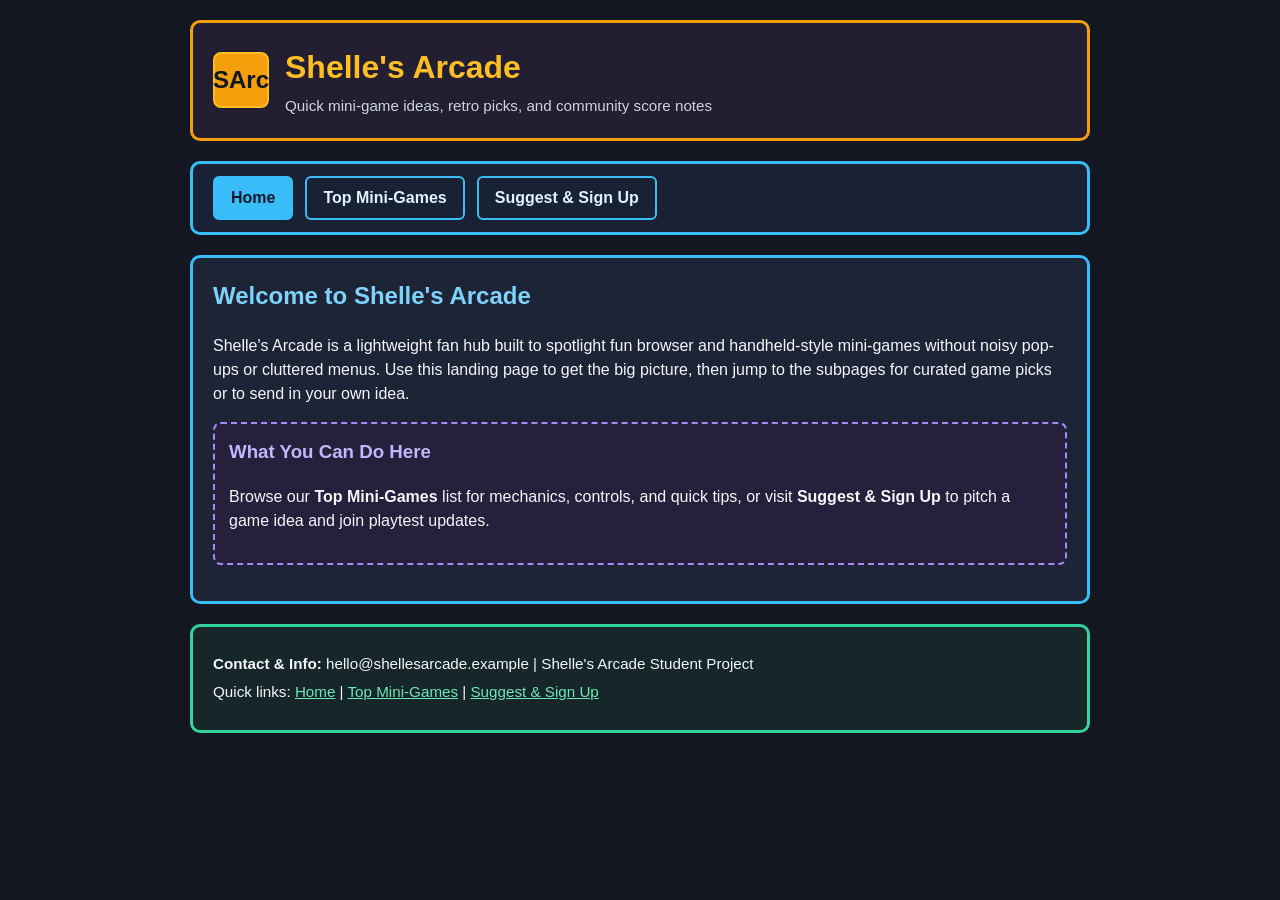
<file: index.html>
<!DOCTYPE html>
<html lang="en">
<head>
  <meta charset="UTF-8">
  <meta name="viewport" content="width=device-width, initial-scale=1.0">
  <title> Shelle's Arcade - Home</title>
  <!-- Links all pages to the single shared stylesheet -->
  <link rel="stylesheet" href="styles.css">
</head>
<body>
  <!-- Title & Logo Header -->
  <header class="section-box site-header">
    <div class="brand-row">
      <!-- Simple logo badge -->
      <div class="brand-badge" aria-hidden="true">SArc</div>
      <div>
        <h1>Shelle's Arcade</h1>
        <p class="tagline">Quick mini-game ideas, retro picks, and community score notes</p>
      </div>
    </div>
  </header>
  <!-- Navigation Links to Subordinate Pages -->
  <nav class="section-box nav-section" aria-label="Main Navigation">
    <ul class="nav-list">
      <li><a class="nav-link active" href="index.html">Home</a></li>
      <li><a class="nav-link" href="games.html">Top Mini-Games</a></li>
      <li><a class="nav-link" href="submit.html">Suggest &amp; Sign Up</a></li>
    </ul>
  </nav>
  <!-- Primary Purpose & Overview Content -->
  <main class="section-box content-section">
    <h2>Welcome to Shelle's Arcade</h2>
    <p>
      Shelle's Arcade is a lightweight fan hub built to spotlight fun browser and handheld-style
      mini-games without noisy pop-ups or cluttered menus. Use this landing page to get the big
      picture, then jump to the subpages for curated game picks or to send in your own idea.
    </p>
    <!-- Aside block inside main content for quick extra context -->
    <aside class="highlight-box">
      <h3>What You Can Do Here</h3>
      <p>
        Browse our <strong>Top Mini-Games</strong> list for mechanics, controls, and quick tips, or
        visit <strong>Suggest &amp; Sign Up</strong> to pitch a game idea and join playtest updates.
      </p>
    </aside>
  </main>
  <!-- Bottom Contact & Reference Footer -->
  <footer class="section-box site-footer">
    <p><strong>Contact &amp; Info:</strong> hello@shellesarcade.example | Shelle's Arcade Student Project</p>
    <p>
      Quick links:
      <a href="index.html">Home</a> |
      <a href="games.html">Top Mini-Games</a> |
      <a href="submit.html">Suggest &amp; Sign Up</a>
    </p>
  </footer>
</body>
</html>
</file>
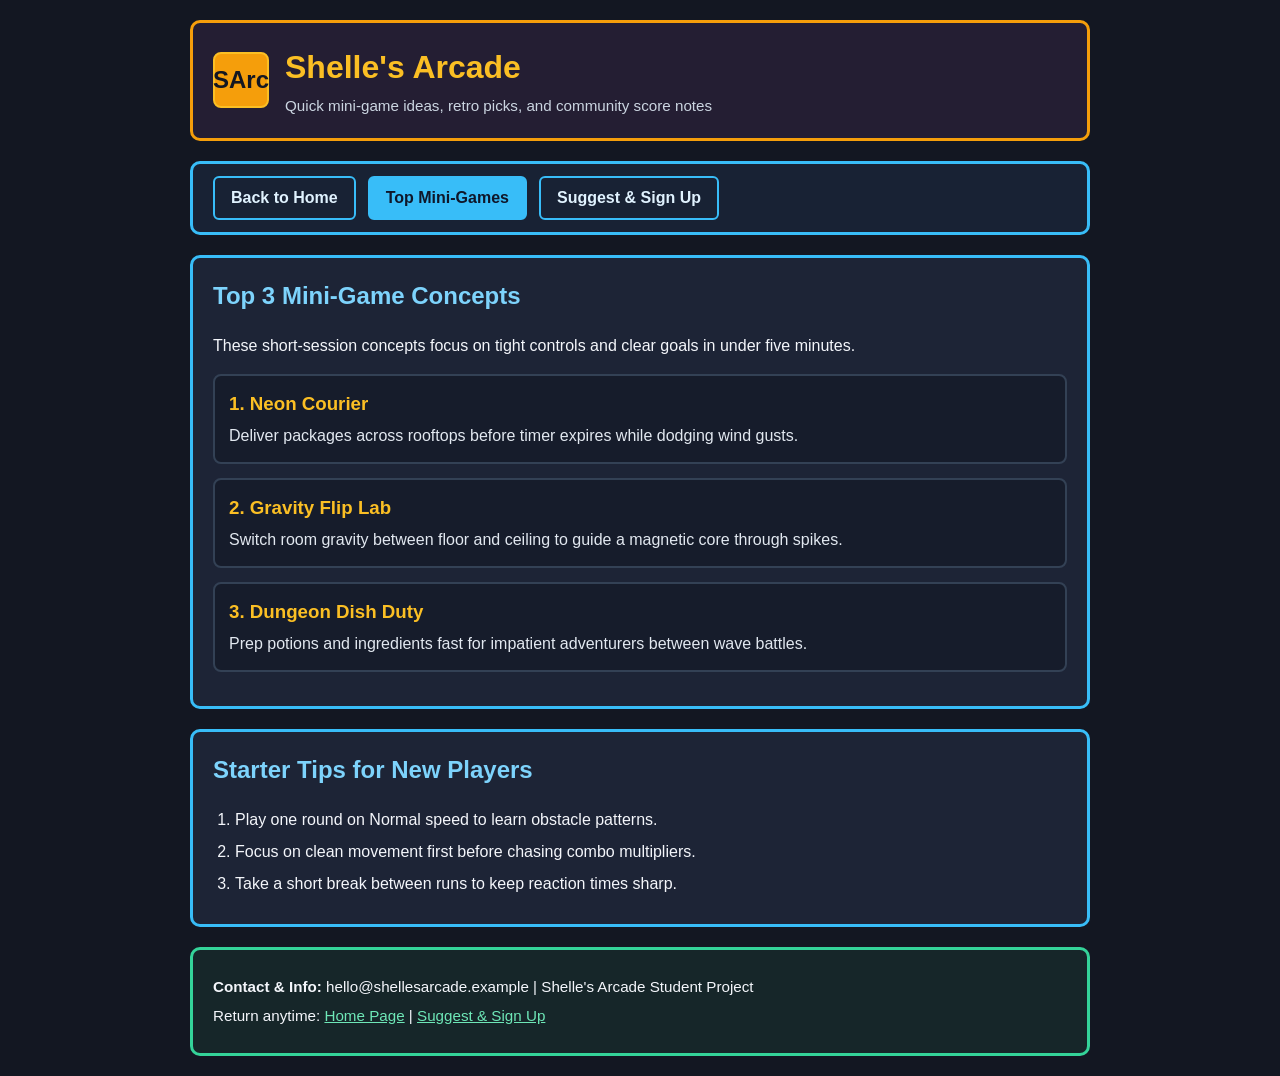
<file: games.html>
<!DOCTYPE html>
<html lang="en">
<head>
  <meta charset="UTF-8">
  <meta name="viewport" content="width=device-width, initial-scale=1.0">
  <title>Shelle's Arcade - Top Mini-Games</title>
  <link rel="stylesheet" href="styles.css">
</head>
<body>
  <!-- Consistent Title & Logo Header -->
  <header class="section-box site-header">
    <div class="brand-row">
      <div class="brand-badge" aria-hidden="true">SArc</div>
      <div>
        <h1>Shelle's Arcade</h1>
        <p class="tagline">Quick mini-game ideas, retro picks, and community score notes</p>
      </div>
    </div>
  </header>
  <!-- Navigation with direct link back to Home -->
  <nav class="section-box nav-section" aria-label="Main Navigation">
    <ul class="nav-list">
      <li><a class="nav-link" href="index.html">Back to Home</a></li>
      <li><a class="nav-link active" href="games.html">Top Mini-Games</a></li>
      <li><a class="nav-link" href="submit.html">Suggest &amp; Sign Up</a></li>
    </ul>
  </nav>
  <!-- Ranked Picks -->
  <section class="section-box content-section">
    <h2>Top 3 Mini-Game Concepts</h2>
    <p>These short-session concepts focus on tight controls and clear goals in under five minutes.</p>
    <article class="game-card">
      <h3>1. Neon Courier</h3>
      <p>Deliver packages across rooftops before timer expires while dodging wind gusts.</p>
    </article>
    <article class="game-card">
      <h3>2. Gravity Flip Lab</h3>
      <p>Switch room gravity between floor and ceiling to guide a magnetic core through spikes.</p>
    </article>
    <article class="game-card">
      <h3>3. Dungeon Dish Duty</h3>
      <p>Prep potions and ingredients fast for impatient adventurers between wave battles.</p>
    </article>
  </section>
  <!-- Quick Starter Checklist -->
  <section class="section-box content-section">
    <h2>Starter Tips for New Players</h2>
    <ol class="styled-list">
      <li>Play one round on Normal speed to learn obstacle patterns.</li>
      <li>Focus on clean movement first before chasing combo multipliers.</li>
      <li>Take a short break between runs to keep reaction times sharp.</li>
    </ol>
  </section>
  <!-- Contact & Reference Footer -->
  <footer class="section-box site-footer">
    <p><strong>Contact &amp; Info:</strong> hello@shellesarcade.example | Shelle's Arcade Student Project</p>
    <p>
      Return anytime:
      <a href="index.html">Home Page</a> |
      <a href="submit.html">Suggest &amp; Sign Up</a>
    </p>
  </footer>
</body>
</html>
</file>
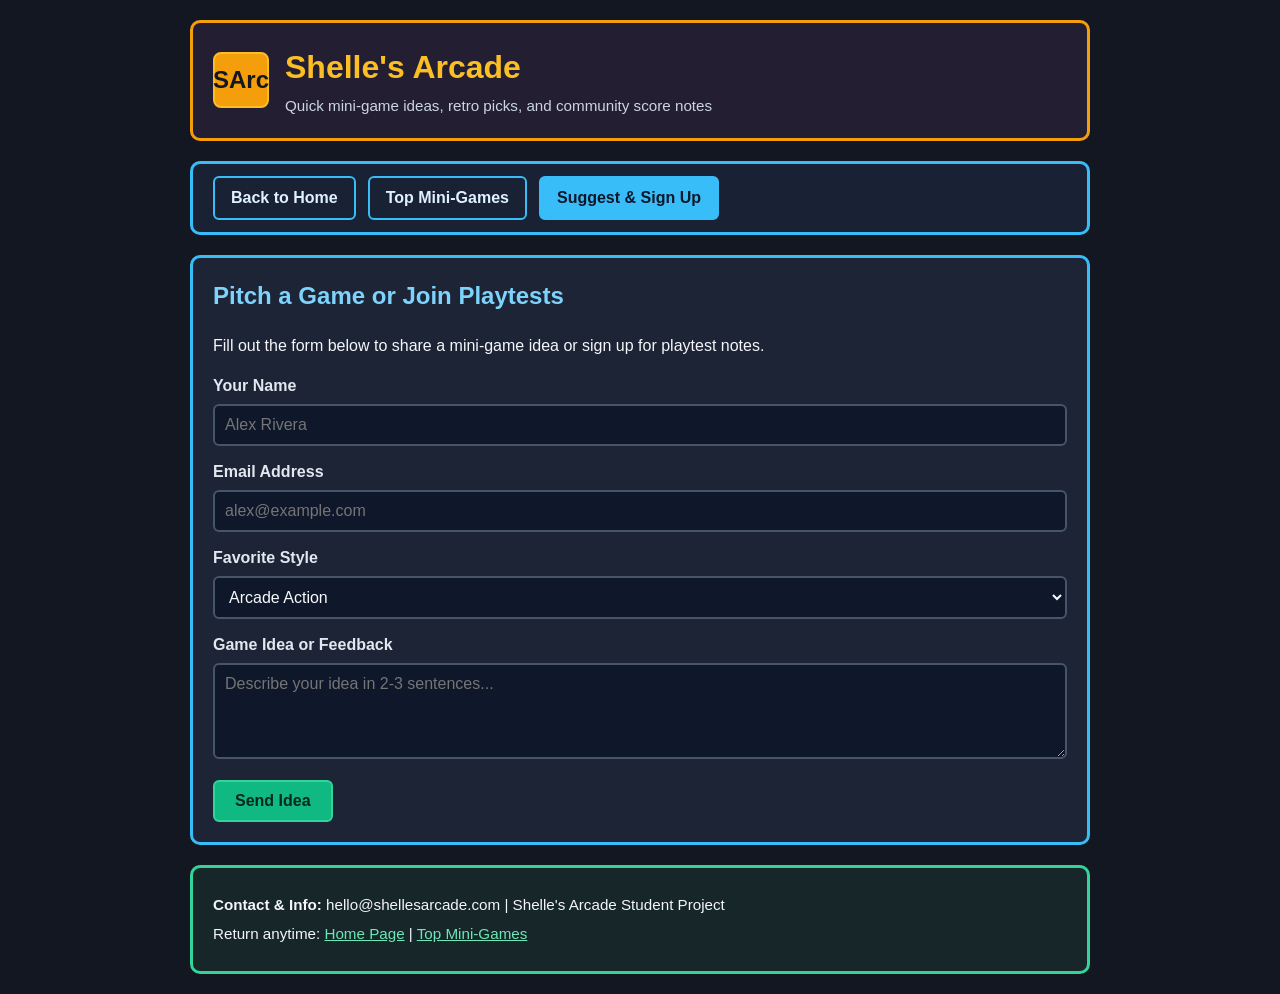
<file: submit.html>
<!DOCTYPE html>
<html lang="en">
<head>
  <meta charset="UTF-8">
  <meta name="viewport" content="width=device-width, initial-scale=1.0">
  <title>Shelle's Arcade - Suggest &amp; Sign Up</title>
  <link rel="stylesheet" href="styles.css">
</head>
<body>
  <header class="section-box site-header">
    <div class="brand-row">
      <div class="brand-badge" aria-hidden="true">SArc</div>
      <div>
        <h1>Shelle's Arcade</h1>
        <p class="tagline">Quick mini-game ideas, retro picks, and community score notes</p>
      </div>
    </div>
  </header>
  <!-- Navigation with direct link back to Home -->
  <nav class="section-box nav-section" aria-label="Main Navigation">
    <ul class="nav-list">
      <li><a class="nav-link" href="index.html">Back to Home</a></li>
      <li><a class="nav-link" href="games.html">Top Mini-Games</a></li>
      <li><a class="nav-link active" href="submit.html">Suggest &amp; Sign Up</a></li>
    </ul>
  </nav>
  <!-- Input Form -->
  <section class="section-box content-section">
    <h2>Pitch a Game or Join Playtests</h2>
    <p>Fill out the form below to share a mini-game idea or sign up for playtest notes.</p>
    <form action="#" method="post">
      <div class="form-group">
        <label for="player-name">Your Name</label>
        <input id="player-name" name="player-name" type="text" placeholder="Alex Rivera" required>
      </div>
      <div class="form-group">
        <label for="player-email">Email Address</label>
        <input id="player-email" name="player-email" type="email" placeholder="alex@example.com" required>
      </div>
      <div class="form-group">
        <label for="genre">Favorite Style</label>
        <select id="genre" name="genre">
          <option value="arcade">Arcade Action</option>
          <option value="puzzle">Puzzle</option>
          <option value="platformer">Platformer</option>
          <option value="cozy">Cozy Time-Management</option>
        </select>
      </div>
      <div class="form-group">
        <label for="idea">Game Idea or Feedback</label>
        <textarea id="idea" name="idea" rows="4" placeholder="Describe your idea in 2-3 sentences..."></textarea>
      </div>
      <button class="submit-btn" type="submit">Send Idea</button>
    </form>
  </section>
  <!-- Contact & Reference Footer -->
  <footer class="section-box site-footer">
    <p><strong>Contact &amp; Info:</strong> hello@shellesarcade.com | Shelle's Arcade Student Project</p>
    <p>
      Return anytime:
      <a href="index.html">Home Page</a> |
      <a href="games.html">Top Mini-Games</a>
    </p>
  </footer>
</body>
</html>
</file>
<file: styles.css>
* {
  box-sizing: border-box;
}
/* Base page typography and background color */
body {
  margin: 0;
  padding: 20px;
  font-family: "Trebuchet MS", Verdana, Arial, sans-serif;
  font-size: 16px;
  line-height: 1.5;
  background-color: #131722;
  color: #f4f6fb;
}
/* Shared box-model container for page sections */
.section-box {
  max-width: 900px;
  margin: 0 auto 20px auto; /* Centers section and adds bottom spacing */
  padding: 20px;           /* Inner breathing room around content */
  border: 3px solid #38bdf8; /* Visible border for clear box-model structure */
  border-radius: 10px;
  background-color: #1d2436;
}
/* TITLE & HEADER SECTION (Shared across all three pages)*/
.site-header {
  border-color: #f59e0b;
  background-color: #241e33;
}
.brand-row {
  display: flex;
  align-items: center;
  gap: 16px;
}
.brand-badge {
  width: 56px;
  height: 56px;
  border: 2px solid #fbbf24;
  border-radius: 8px;
  background-color: #f59e0b;
  color: #131722;
  font-weight: bold;
  font-size: 24px;
  display: flex;
  align-items: center;
  justify-content: center;
  flex-shrink: 0;
}
.site-header h1 {
  margin: 0;
  font-size: 2rem;
  color: #fbbf24;
}
.tagline {
  margin: 4px 0 0 0;
  color: #cbd5e1;
  font-size: 0.95rem;
}
/* NAVIGATION BAR SECTION (Shared across all three pages) */
.nav-section {
  padding: 12px 20px;
  border-color: #38bdf8;
  background-color: #182234;
}
.nav-list {
  list-style: none;
  margin: 0;
  padding: 0;
  display: flex;
  flex-wrap: wrap;
  gap: 12px;
}
.nav-link {
  display: inline-block;
  padding: 8px 16px;
  border: 2px solid #38bdf8;
  border-radius: 6px;
  color: #e0f2fe;
  text-decoration: none;
  font-weight: bold;
}
.nav-link:hover,
.nav-link.active {
  background-color: #38bdf8;
  color: #0f172a;
}
/* PRIMARY & SECONDARY CONTENT SECTIONS*/
.content-section h2 {
  margin-top: 0;
  color: #7dd3fc;
}
.highlight-box {
  margin: 16px 0;
  padding: 14px;
  border: 2px dashed #a78bfa;
  border-radius: 8px;
  background-color: #25203b;
}
.highlight-box h3 {
  margin-top: 0;
  color: #c4b5fd;
}
/* Styled lists for pages */
.styled-list {
  margin: 10px 0 0 0;
  padding-left: 22px;
}
.styled-list li {
  margin-bottom: 8px;
}
/* Simple responsive card look for items */
.game-card {
  margin: 14px 0;
  padding: 14px;
  border: 2px solid #334155;
  border-radius: 8px;
  background-color: #161c2b;
}
.game-card h3 {
  margin: 0 0 6px 0;
  color: #fbbf24;
}
.game-card p {
  margin: 0;
  color: #e2e8f0;
}
/* FORM STYLING */
.form-group {
  margin-bottom: 14px;
}
.form-group label {
  display: block;
  margin-bottom: 6px;
  font-weight: bold;
  color: #e2e8f0;
}
.form-group input,
.form-group select,
.form-group textarea {
  width: 100%;
  padding: 10px;
  border: 2px solid #475569;
  border-radius: 6px;
  font-family: inherit;
  font-size: 1rem;
  background-color: #0f172a;
  color: #f8fafc;
}
.submit-btn {
  padding: 10px 20px;
  border: 2px solid #34d399;
  border-radius: 6px;
  background-color: #10b981;
  color: #06281e;
  font-weight: bold;
  font-size: 1rem;
  cursor: pointer;
}
.submit-btn:hover {
  background-color: #34d399;
}
/* FOOTER / BOTTOM SECTION */
.site-footer {
  margin-bottom: 0;
  border-color: #34d399;
  background-color: #162629;
  font-size: 0.95rem;
}
.site-footer p {
  margin: 6px 0;
}
.site-footer a {
  color: #6ee7b7;
}
</file>
